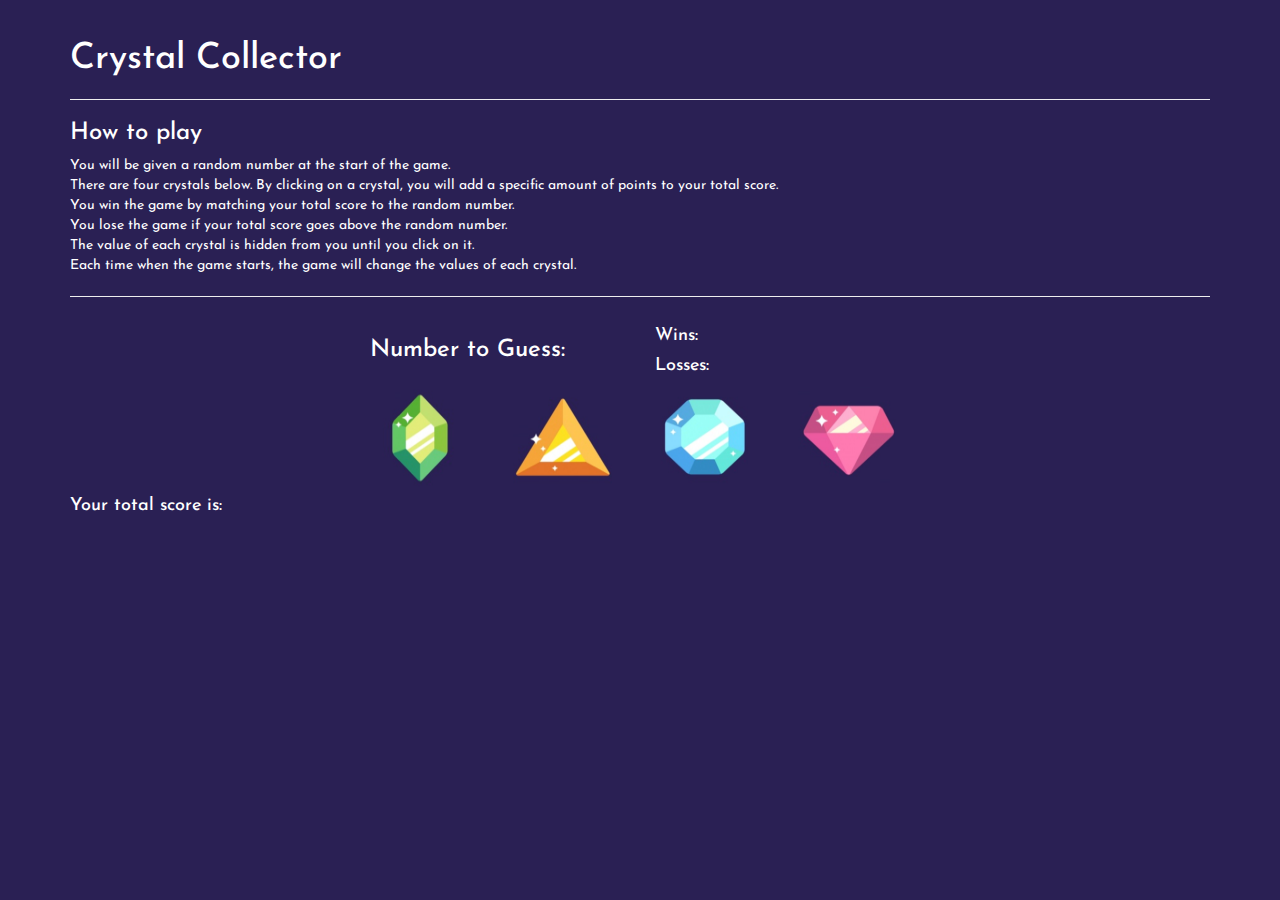
<file: index.html>
<!DOCTYPE html>
<html lang="en">
<head>
	<meta charset="UTF-8">
	<title>Crystal Game</title>
	<link rel="stylesheet" type="text/css" href="assets/css/reset.css">
	<link rel="stylesheet" type="text/css" href="assets/css/style.css">

	<!-- Boostrap -->
	<link rel="stylesheet" href="https://maxcdn.bootstrapcdn.com/bootstrap/3.3.7/css/bootstrap.min.css" integrity="sha384-BVYiiSIFeK1dGmJRAkycuHAHRg32OmUcww7on3RYdg4Va+PmSTsz/K68vbdEjh4u" crossorigin="anonymous">

	<!-- Google Fonts -->
	<link href="https://fonts.googleapis.com/css?family=Josefin+Sans|Pacifico" rel="stylesheet">

</head>
<body style="background-color: #2a2054; color: white; font-family: 'Josefin Sans', sans-serif;">

<div class="container">
	<div id="game">
		<div class="page-header">
		<h1>Crystal Collector</h1>
		</div>
	</div>

	<div class="instructions">
			<h3>How to play</h3>
			<ul>
				<li>You will be given a random number at the start of the game.<span></span></li>
				<li>There are four crystals below. By clicking on a crystal, you will add a specific amount of points to your total score.</li>
				<li>You win the game by matching your total score to the random number.</li>
				<li>You lose the game if your total score goes above the random number.</li>
				<li>The value of each crystal is hidden from you until you click on it.</li>
				<li>Each time when the game starts, the game will change the values of each crystal.</li>
			</ul>
	</div><hr>

	<div class="row" id="counters">
		<div class="col-md-6">
			<h3> Number to Guess: </h3><span id="number-to-guess"></span>
		</div>
		<div class="col-md-6">
			<div id="wins-losses">
				<h4 id="wins"> Wins: </h4>
				<h4 id="losses"> Losses: </h4>
				<h5 id="w-l-notif"></h5>
			</div>
		</div>
	</div>

	<div class="row" id="crystals">
		<div class="col-xs-6 col-md-3">
			<img src="assets/images/1.png" id="crystal1" class="img-responsive">
		</div>
		<div class="col-xs-6 col-md-3">
			<img src="assets/images/2.png" id="crystal2" class="img-responsive">
		</div>
		<div class="col-xs-6 col-md-3">
			<img src="assets/images/3.png" id="crystal3" class="img-responsive">
		</div>
		<div class="col-xs-6 col-md-3">
			<img src="assets/images/4.png" id="crystal4" class="img-responsive">
		</div>
	</div>

	<div class="row" id="totalscore">
		<div class="col-md-4">
		<h4> Your total score is: </h4><span id="crystalValue"></span>
		</div>
	</div>

</div>
<!-- jquery Library -->
<script
  src="https://code.jquery.com/jquery-3.2.1.min.js"
  integrity="sha256-hwg4gsxgFZhOsEEamdOYGBf13FyQuiTwlAQgxVSNgt4="
  crossorigin="anonymous"></script>

<script type="text/javascript" src="assets/javascript/game.js">
</script>



</body>
</html>
</file>
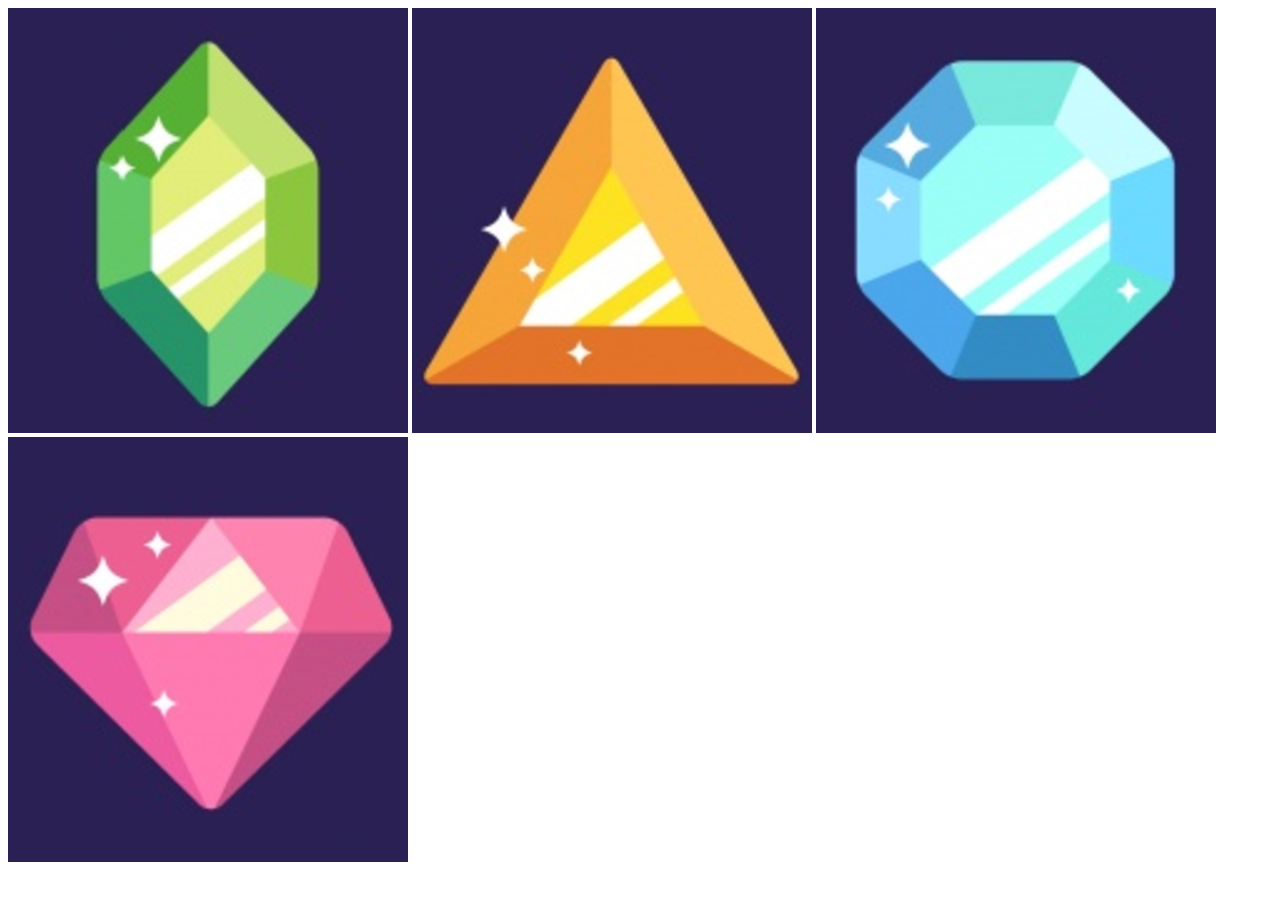
<file: assets/index.html>
<!DOCTYPE html>
<html lang="en">
<head>
	<meta charset="UTF-8">
	<title>Crystal Game</title>
</head>
<body>

<!-- crystal images -->
	<img src="images/1.png" alt="crystal1" class="crystal-img">
	<img src="images/2.png" alt="crystal2" class="crystal-img">
	<img src="images/3.png" alt="crystal3" class="crystal-img">
	<img src="images/4.png" alt="crystal4" class="crystal-img">

<!-- jquery Library -->
<script
  src="https://code.jquery.com/jquery-3.2.1.min.js"
  integrity="sha256-hwg4gsxgFZhOsEEamdOYGBf13FyQuiTwlAQgxVSNgt4="
  crossorigin="anonymous"></script>

<script type="text/javascript">

// create a counter to keep track of the users total
var counter = 0;
$(".crystal-img").on("click", function () {

// each time the user clicks the crystal the counter goes up by 1.
	counter += 10;

	// we then output the new counter value each time the crystal is clicked.
	alert("Your new score is: " + counter);

});

</script>
</body>
</html>
</file>
<file: assets/css/style.css>
body {
	color: white;
}

.crystal-image {
	margin-right: 10px;
	margin-top: 10px;
}

#crystal1, #crystal2, #crystal3, #crystal4 {
	height: 100px;
	width: 100px;
}

#crystals {
	margin: auto;
	max-width: 50%;
}
#w-l-notif, #crystalValue{
	color: red;
}
#counters {
	margin: auto;
	max-width: 50%;
}

#number-to-guess {
	font-size: 	25px;
	color: red;
}

ul {
	list-style-type: none: 	;
}
</file>
